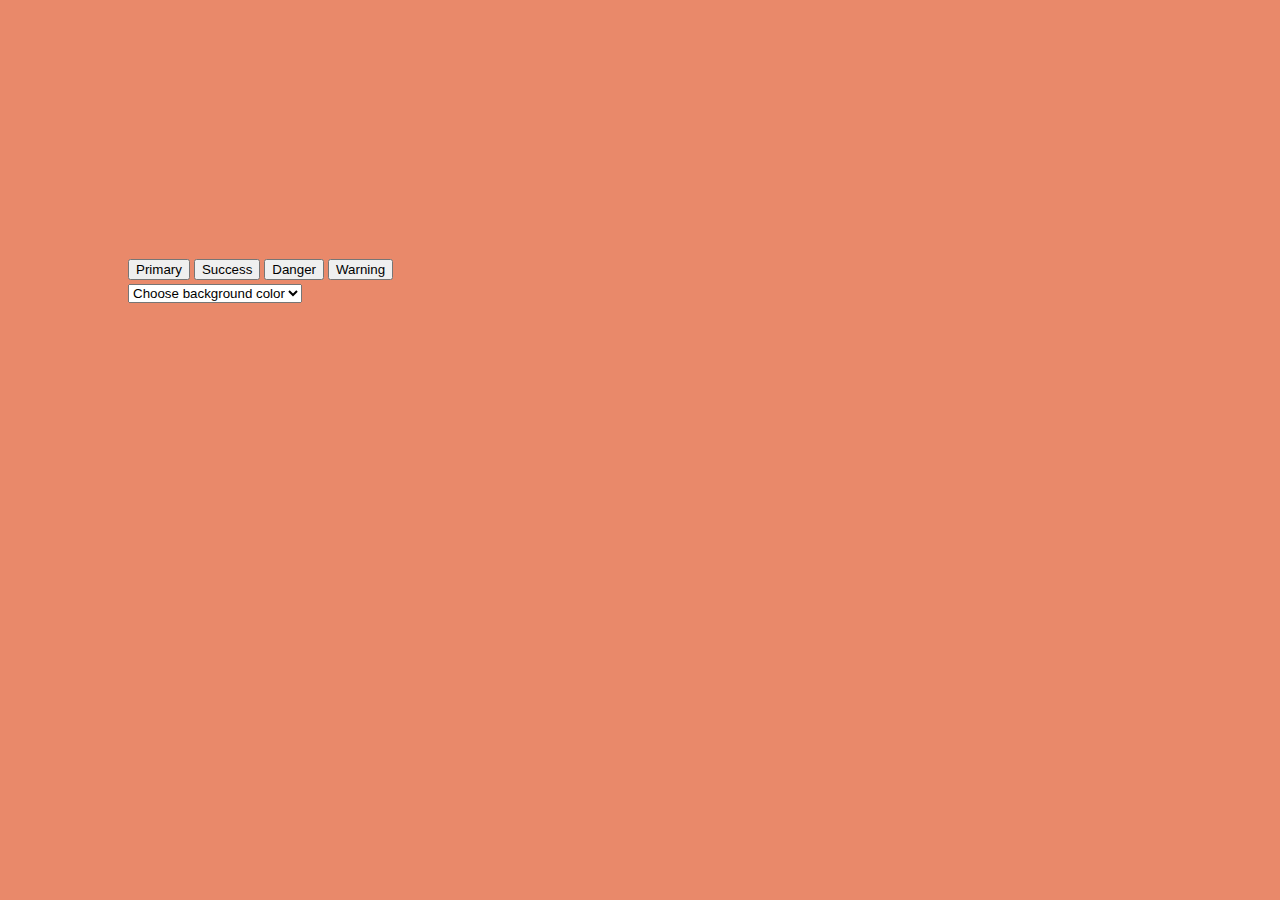
<file: ChangeColorButton/index.html>
<!DOCTYPE html>
<html lang="en">
  <head>
    <meta charset="UTF-8" />
    <meta name="viewport" content="width=device-width, initial-scale=1.0" />
    <title>Change Color Button</title>
    <link
      href="https://cdn.jsdelivr.net/npm/bootstrap@5.0.0-beta2/dist/css/bootstrap.min.css"
      rel="stylesheet"
      integrity="sha384-BmbxuPwQa2lc/FVzBcNJ7UAyJxM6wuqIj61tLrc4wSX0szH/Ev+nYRRuWlolflfl"
      crossorigin="anonymous"
    />
    <link rel="stylesheet" href="index.css" />
  </head>
  <body>
    <div class="container d-flex justify-content-center">
        <div class="main-container">
          
          <div class="mb-4">
              <button type="button" class="btn btn-primary btn-lg">Primary</button>
              <button type="button" class="btn btn-success btn-lg">Success</button>
              <button type="button" class="btn btn-danger btn-lg">Danger</button>
              <button type="button" class="btn btn-warning btn-lg ">Warning</button>
          </div>
          <select class="form-select" onchange="changeBtnColors(this)" aria-label="Default select example">
            <option value="default">Choose background color</option>
            <option value="random">Random</option>
            <option value="primary">Primary</option>
            <option value="success">Success</option>
            <option value="danger">Danger</option>
            <option value="warning">Warning</option>
          </select>
        </div>  
    </div>

    <script src="https://ajax.googleapis.com/ajax/libs/jquery/3.5.1/jquery.min.js"></script>
    <script src="index.js"></script>
    <script
      src="https://cdn.jsdelivr.net/npm/@popperjs/core@2.6.0/dist/umd/popper.min.js"
      integrity="sha384-KsvD1yqQ1/1+IA7gi3P0tyJcT3vR+NdBTt13hSJ2lnve8agRGXTTyNaBYmCR/Nwi"
      crossorigin="anonymous"
    ></script>
    <script
      src="https://cdn.jsdelivr.net/npm/bootstrap@5.0.0-beta2/dist/js/bootstrap.min.js"
      integrity="sha384-nsg8ua9HAw1y0W1btsyWgBklPnCUAFLuTMS2G72MMONqmOymq585AcH49TLBQObG"
      crossorigin="anonymous"
    ></script>
  </body>
</html>
</file>
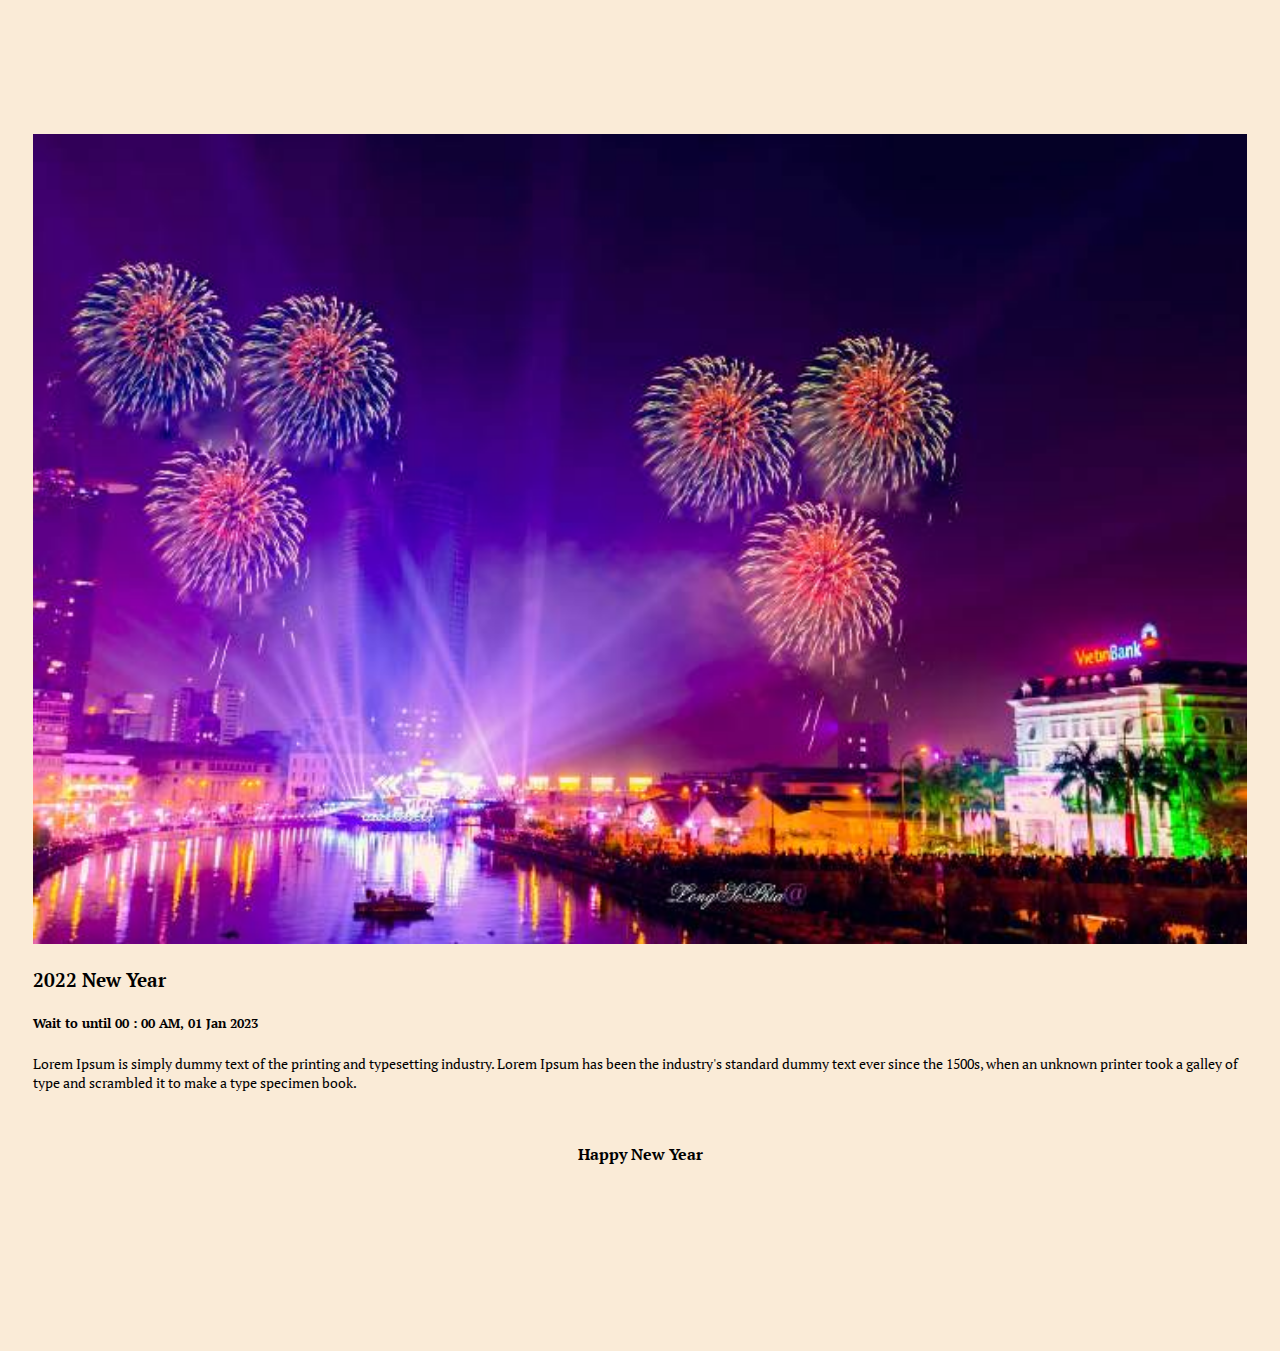
<file: CountDown Timer/index.html>
<!DOCTYPE html>
<html lang="en">
  <head>
    <meta charset="UTF-8" />
    <meta name="viewport" content="width=device-width, initial-scale=1.0" />
    <title>CountDown Timer</title>
    <link
      href="https://cdn.jsdelivr.net/npm/bootstrap@5.0.0-beta2/dist/css/bootstrap.min.css"
      rel="stylesheet"
      integrity="sha384-BmbxuPwQa2lc/FVzBcNJ7UAyJxM6wuqIj61tLrc4wSX0szH/Ev+nYRRuWlolflfl"
      crossorigin="anonymous"
    />
    <link rel="stylesheet" href="index.css" />
  </head>
  <body>
    <div
      class="container text-left "
    >
      <div class="row">
        <div class="col-lg-6">
          <img class="firework-img" src="bg.jpg" alt="firework-img" />
        </div>
        <div class="col-lg-6">
          <div>
            <h3><strong>2022 New Year</strong></h3>
            <h5 class="mt-2 text-primary">Wait to until 0: 00, 01 Jan 2022</h5>
            <p class="pt-4">
              Lorem Ipsum is simply dummy text of the printing and typesetting
              industry. Lorem Ipsum has been the industry's standard dummy text
              ever since the 1500s, when an unknown printer took a galley of
              type and scrambled it to make a type specimen book.
            </p>
          </div>
          <div class="deadline mt-4 d-flex justify-content-between">
            <div class=" time-format btn btn-success ">
              <h1 class="days">40</h1>
              <p>days   </p>
            </div>
            <div class=" time-format btn btn-success">
              <h1 class="hours">40</h1>
              <p>hours</p>
            </div>
            <div class=" time-format btn btn-success">
              <h1 class="minutes">40</h1>
              <p>minutes</p>
            </div>
            <div class=" time-format btn btn-success">
              <h1 class="seconds">40</h1>
              <p>seconds</p>
            </div>
          </div>
        </div>
      </div>
    </div>

    <script src="https://ajax.googleapis.com/ajax/libs/jquery/3.5.1/jquery.min.js"></script>
    <script src="index.js"></script>
    <script
      src="https://cdn.jsdelivr.net/npm/@popperjs/core@2.6.0/dist/umd/popper.min.js"
      integrity="sha384-KsvD1yqQ1/1+IA7gi3P0tyJcT3vR+NdBTt13hSJ2lnve8agRGXTTyNaBYmCR/Nwi"
      crossorigin="anonymous"
    ></script>
    <script
      src="https://cdn.jsdelivr.net/npm/bootstrap@5.0.0-beta2/dist/js/bootstrap.min.js"
      integrity="sha384-nsg8ua9HAw1y0W1btsyWgBklPnCUAFLuTMS2G72MMONqmOymq585AcH49TLBQObG"
      crossorigin="anonymous"
    ></script>
  </body>
</html>
</file>
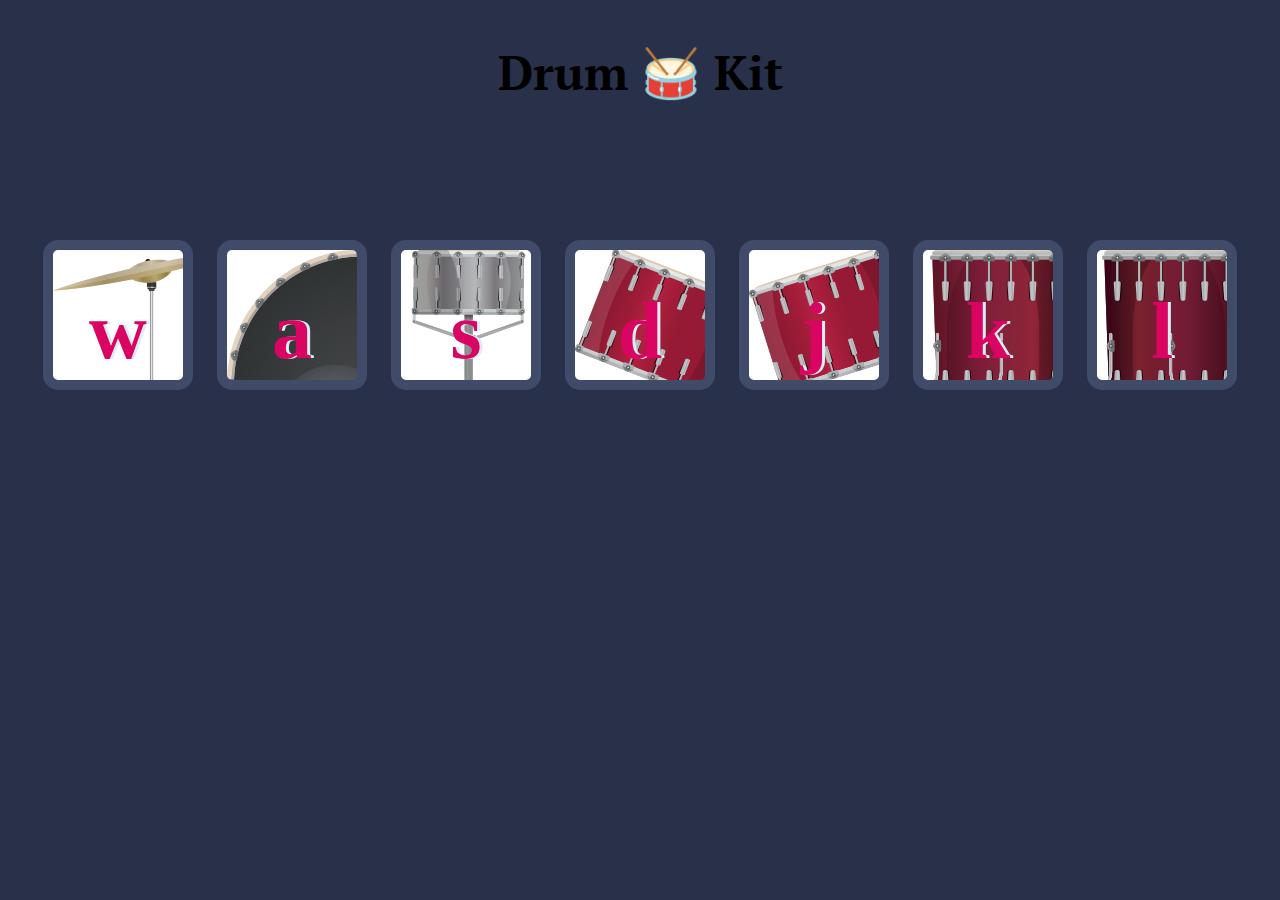
<file: Drum Kit/index.html>
<!DOCTYPE html>
<html lang="en">
<head>
<meta charset="UTF-8" />
<meta name="viewport" content="width=device-width, initial-scale=1.0" />
<title>Drum Kit</title>
<link
    href="https://cdn.jsdelivr.net/npm/bootstrap@5.0.0-beta2/dist/css/bootstrap.min.css"
    rel="stylesheet"
    integrity="sha384-BmbxuPwQa2lc/FVzBcNJ7UAyJxM6wuqIj61tLrc4wSX0szH/Ev+nYRRuWlolflfl"
    crossorigin="anonymous"
/>
<link rel="stylesheet" href="index.css" />
</head>
<body>
<h1 id="title">Drum 🥁 Kit</h1>
<div class="set">
    <button class="w drum">w</button>
    <button class="a drum">a</button>
    <button class="s drum">s</button>
    <button class="d drum">d</button>
    <button class="j drum">j</button>
    <button class="k drum">k</button>
    <button class="l drum">l</button>
</div>
<script src="https://ajax.googleapis.com/ajax/libs/jquery/3.5.1/jquery.min.js"></script>
<script src="index.js"></script>
<script
    src="https://cdn.jsdelivr.net/npm/@popperjs/core@2.6.0/dist/umd/popper.min.js"
    integrity="sha384-KsvD1yqQ1/1+IA7gi3P0tyJcT3vR+NdBTt13hSJ2lnve8agRGXTTyNaBYmCR/Nwi"
    crossorigin="anonymous"
></script>
<script
    src="https://cdn.jsdelivr.net/npm/bootstrap@5.0.0-beta2/dist/js/bootstrap.min.js"
    integrity="sha384-nsg8ua9HAw1y0W1btsyWgBklPnCUAFLuTMS2G72MMONqmOymq585AcH49TLBQObG"
    crossorigin="anonymous"
></script>
</body>
</html>
</file>
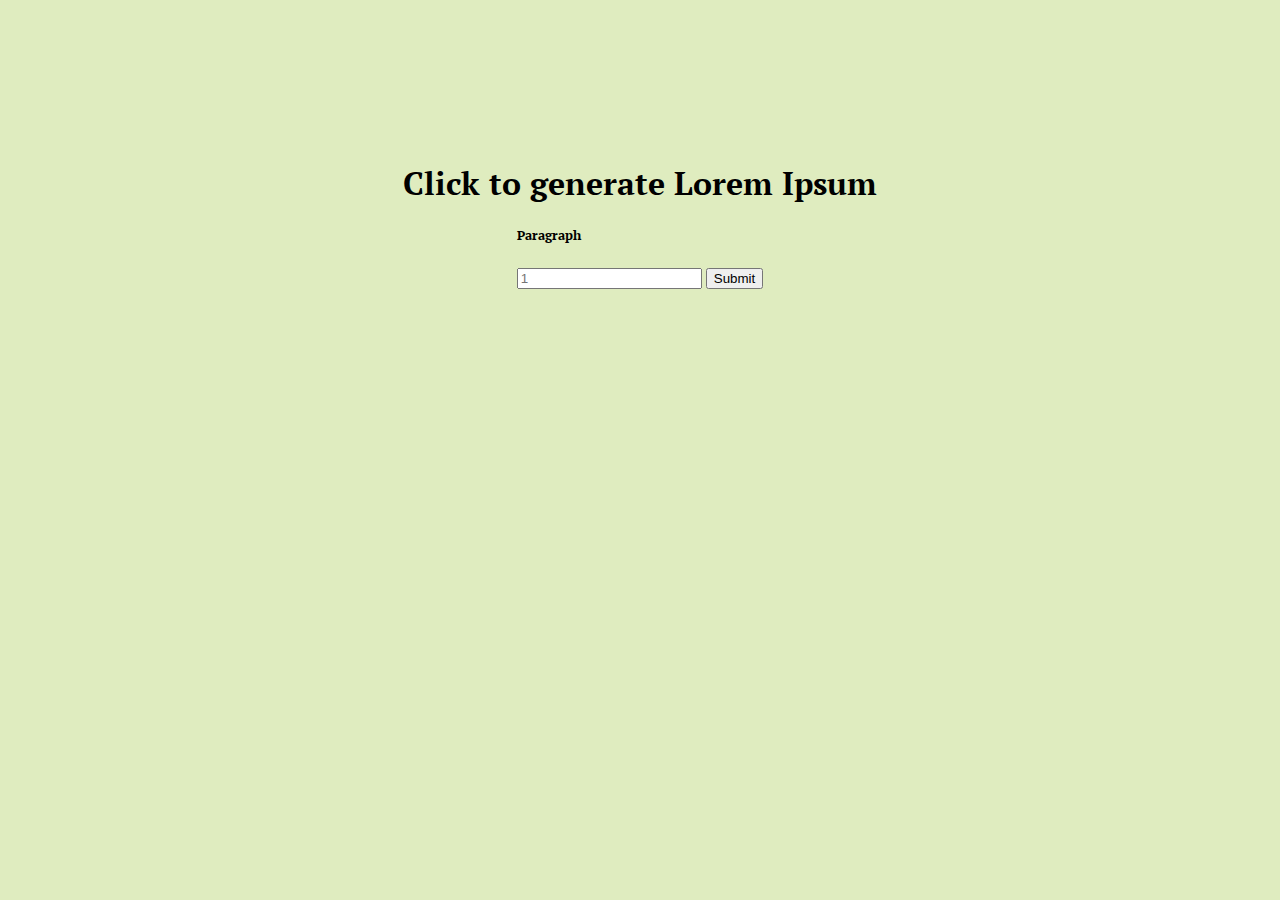
<file: Lorem Ipsum/index.html>
<!DOCTYPE html>
<html lang="en">
  <head>
    <meta charset="UTF-8" />
    <meta name="viewport" content="width=device-width, initial-scale=1.0" />
    <title>Lorem Ipsum Generator</title>
    <link
      href="https://cdn.jsdelivr.net/npm/bootstrap@5.0.0-beta2/dist/css/bootstrap.min.css"
      rel="stylesheet"
      integrity="sha384-BmbxuPwQa2lc/FVzBcNJ7UAyJxM6wuqIj61tLrc4wSX0szH/Ev+nYRRuWlolflfl"
      crossorigin="anonymous"
    />
    <link rel="stylesheet" href="index.css" />
  </head>
  <div class="container ">
    <div>
      <h1 class="mb-4 d-block">Click to generate Lorem Ipsum</h1>
    </div>
    <div class="d-flex ">
      <h5 class="p-2 mb-0 me-4  ">Paragraph</h5>
      <input type="number"  placeholder="1"  onchange="generatePar()" />
      <button class = "btn btn-primary btn-lg" type="submit">Submit</button>
    </div>
    <div class="paragraph">
        <p class="mt-4"></p>
    </div>
  </div>
  <body>
    <script src="https://ajax.googleapis.com/ajax/libs/jquery/3.5.1/jquery.min.js"></script>
    <script src="index.js"></script>
    <script
      src="https://cdn.jsdelivr.net/npm/@popperjs/core@2.6.0/dist/umd/popper.min.js"
      integrity="sha384-KsvD1yqQ1/1+IA7gi3P0tyJcT3vR+NdBTt13hSJ2lnve8agRGXTTyNaBYmCR/Nwi"
      crossorigin="anonymous"
    ></script>
    <script
      src="https://cdn.jsdelivr.net/npm/bootstrap@5.0.0-beta2/dist/js/bootstrap.min.js"
      integrity="sha384-nsg8ua9HAw1y0W1btsyWgBklPnCUAFLuTMS2G72MMONqmOymq585AcH49TLBQObG"
      crossorigin="anonymous"
    ></script>
  </body>
</html>
</file>
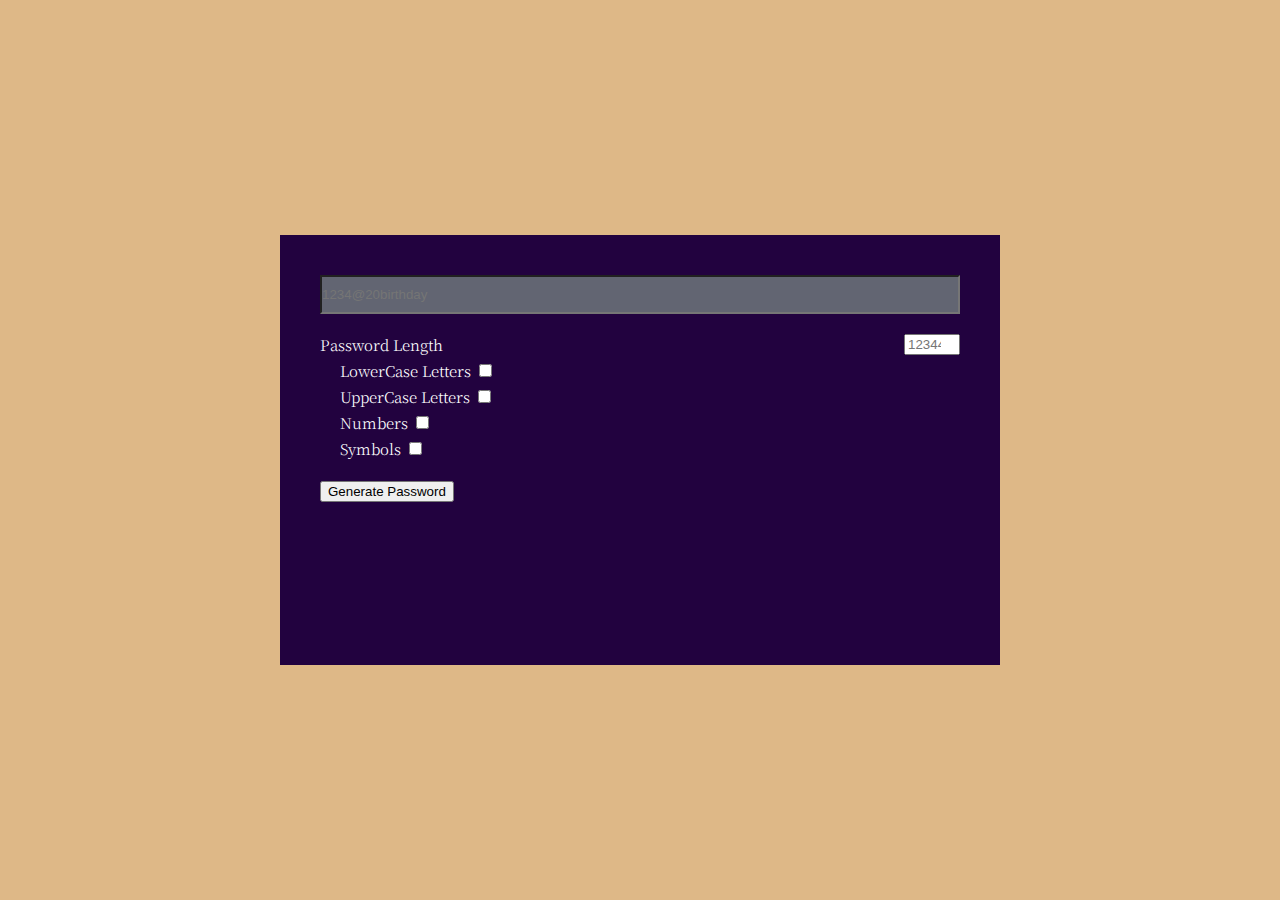
<file: Password Generator/index.html>
<!DOCTYPE html>
<html lang="en">
<head>
    <meta charset="UTF-8">
    <meta name="viewport" content="width=device-width, initial-scale=1.0">
    <title>Password Generator</title>
    <link href="https://cdn.jsdelivr.net/npm/bootstrap@5.0.0-beta2/dist/css/bootstrap.min.css" rel="stylesheet" integrity="sha384-BmbxuPwQa2lc/FVzBcNJ7UAyJxM6wuqIj61tLrc4wSX0szH/Ev+nYRRuWlolflfl" crossorigin="anonymous">
    <link rel="stylesheet" href="index.css">

</head>
<body>
    <div class="main-box container-lg ">
        
        <div class="pw-header">
            <input type="text" id="copy-pw" placeholder="1234@20birthday">
            <button class="btn" onclick="myFunction()">Copy</button>
        </div>

        <div class="pw-body">
            <div class="passwordlength">
                <label for="passwordlength"> Password Length</label>
                <input type="number" id="password" name="password" placeholder="12344567" min = "4" max="25" >
            </div>
            <div class="form-check">
                <label class="form-check-label" for="flexCheckDefault">
                    LowerCase Letters
                </label>
                <input class="form-check-input" type="checkbox" value="" id="lowerCase">
            </div>
            <div class="form-check">
                <label class="form-check-label" for="flexCheckDefault">
                    UpperCase Letters
                </label>
                <input class="form-check-input" type="checkbox" value="" id="upperCase">
            </div>
            <div class="form-check">
                <label class="form-check-label" for="flexCheckDefault">
                    Numbers
                </label>
                <input class="form-check-input" type="checkbox" value="" id="numbers">
            </div>
            <div class="form-check">
                <label class="form-check-label" for="flexCheckDefault">
                    Symbols
                </label>
                <input class="form-check-input" type="checkbox" value="" id="symbols">
            </div>
        </div>

        <div class="pw-footer">
            <button type="submit" id="generatePw" class="btn btn-success"> Generate Password</button>
        </div>
    </div>

    <script src="https://ajax.googleapis.com/ajax/libs/jquery/3.5.1/jquery.min.js"></script>
    <script src="index.js"></script>
    <script src="https://cdn.jsdelivr.net/npm/@popperjs/core@2.6.0/dist/umd/popper.min.js" integrity="sha384-KsvD1yqQ1/1+IA7gi3P0tyJcT3vR+NdBTt13hSJ2lnve8agRGXTTyNaBYmCR/Nwi" crossorigin="anonymous"></script>
    <script src="https://cdn.jsdelivr.net/npm/bootstrap@5.0.0-beta2/dist/js/bootstrap.min.js" integrity="sha384-nsg8ua9HAw1y0W1btsyWgBklPnCUAFLuTMS2G72MMONqmOymq585AcH49TLBQObG" crossorigin="anonymous"></script>
</body>
</html>
</file>
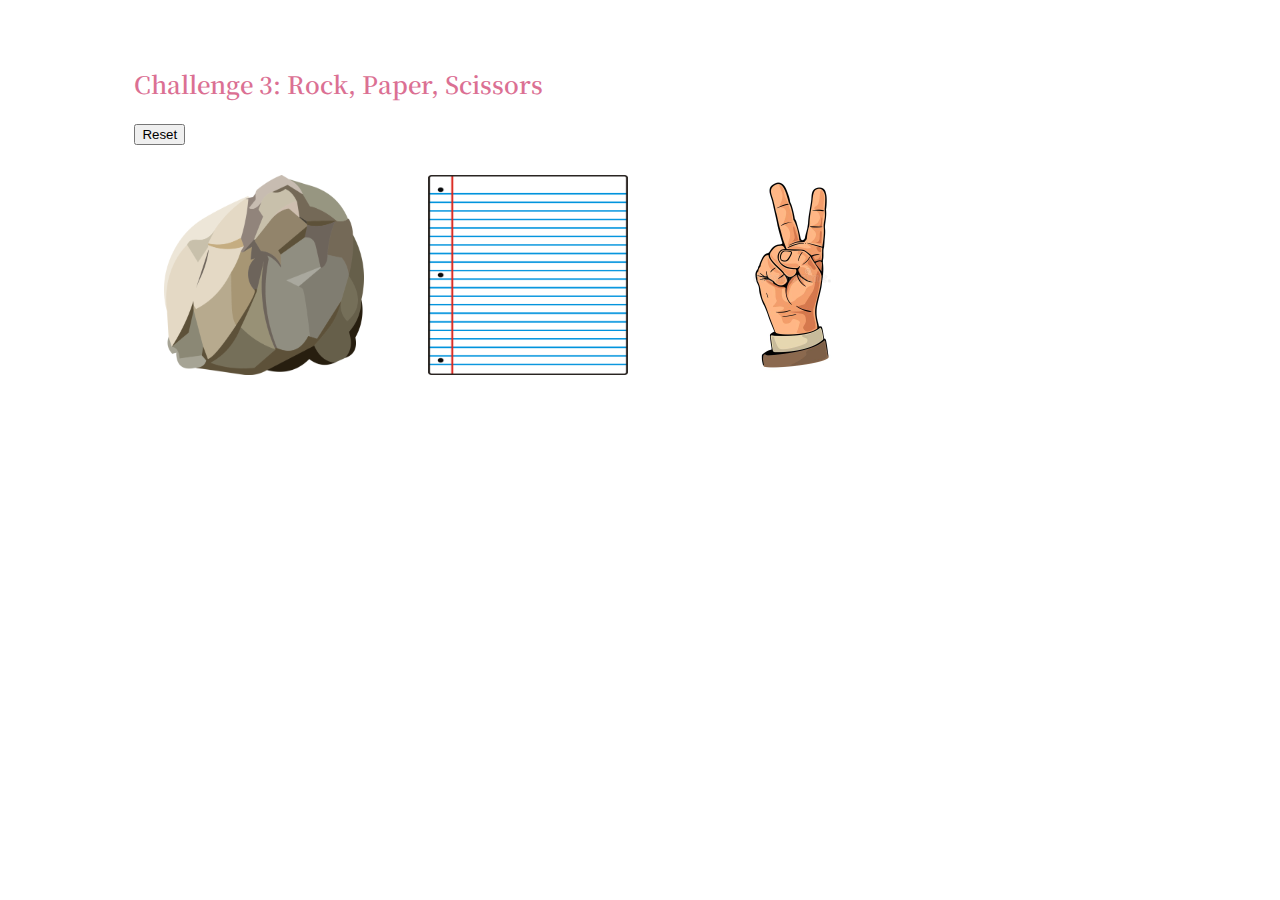
<file: Rock, Scissor, Paper Game/index.html>
<!DOCTYPE html>
<html lang="en">
<head>
    <meta charset="UTF-8">
    <meta name="viewport" content="width=device-width, initial-scale=1.0">
    <title>Challenge title</title>
    <link href="https://cdn.jsdelivr.net/npm/bootstrap@5.0.0-beta2/dist/css/bootstrap.min.css" rel="stylesheet" integrity="sha384-BmbxuPwQa2lc/FVzBcNJ7UAyJxM6wuqIj61tLrc4wSX0szH/Ev+nYRRuWlolflfl" crossorigin="anonymous">
    <link rel="stylesheet" href="index.css">

</head>
<body>
    <section id="challenge">
        <div class="container-fluid text-center">
          <h2> Challenge 3: Rock, Paper, Scissors</h2>
          <button class="btn btn-danger" onclick="reset()"> Reset</button>
          <div>
            <img id="rock" src="gameImg/rock.png" alt="" onclick="playGame(this)">
            <img id="paper" src="gameImg/paper.png" alt="" onclick="playGame(this)">
            <img id="scissors" src="gameImg/scissors.png" alt="" onclick="playGame(this)">
          </div> 
        </div>
      </section>
    <script src="https://ajax.googleapis.com/ajax/libs/jquery/3.5.1/jquery.min.js"></script>
    <script src="index.js"></script>
    <script src="https://cdn.jsdelivr.net/npm/@popperjs/core@2.6.0/dist/umd/popper.min.js" integrity="sha384-KsvD1yqQ1/1+IA7gi3P0tyJcT3vR+NdBTt13hSJ2lnve8agRGXTTyNaBYmCR/Nwi" crossorigin="anonymous"></script>
    <script src="https://cdn.jsdelivr.net/npm/bootstrap@5.0.0-beta2/dist/js/bootstrap.min.js" integrity="sha384-nsg8ua9HAw1y0W1btsyWgBklPnCUAFLuTMS2G72MMONqmOymq585AcH49TLBQObG" crossorigin="anonymous"></script>
</body>
</html>
</file>
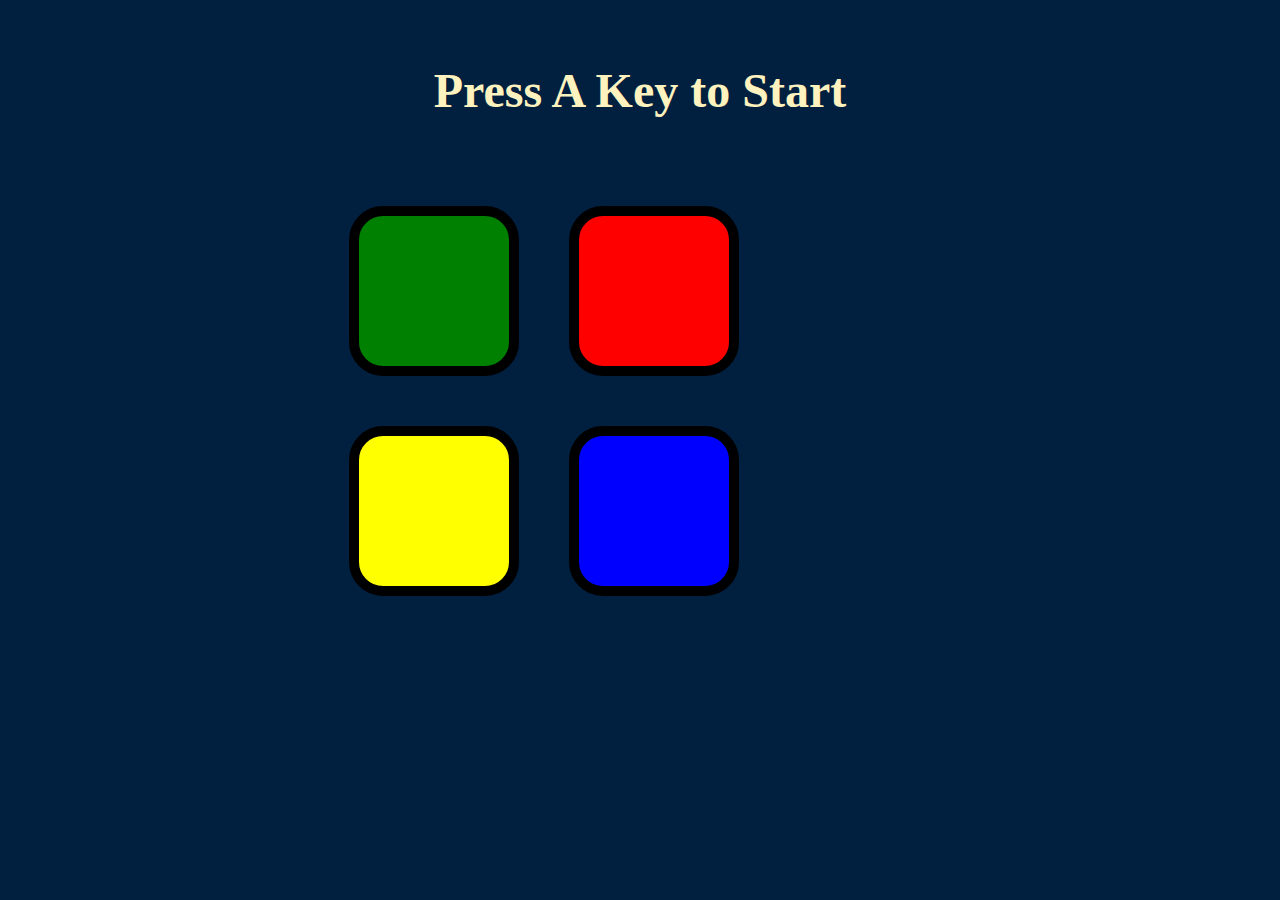
<file: Simon Game/index.html>
<!DOCTYPE html>
<html lang="en">
<head>
    <meta charset="UTF-8">
    <meta name="viewport" content="width=device-width, initial-scale=1.0">
    <title>Challenge title</title>
    <link href="https://cdn.jsdelivr.net/npm/bootstrap@5.0.0-beta2/dist/css/bootstrap.min.css" rel="stylesheet" integrity="sha384-BmbxuPwQa2lc/FVzBcNJ7UAyJxM6wuqIj61tLrc4wSX0szH/Ev+nYRRuWlolflfl" crossorigin="anonymous">
    <link rel="stylesheet" href="index.css">

</head>
<body>
    <h1 id="level-title">Press A Key to Start</h1>
    <div class="container">
      <div class="row">
        <div type="button" id="green" class="btn green"></div>

        <div type="button" id="red" class="btn red"></div>
      </div>

      <div class="row">
        <div type="button" id="yellow" class="btn yellow"></div>
        <div type="button" id="blue" class="btn blue"></div>
      </div>
    </div>

    <script src="https://ajax.googleapis.com/ajax/libs/jquery/3.5.1/jquery.min.js"></script>
    <script src="index.js"></script>
    <script src="https://cdn.jsdelivr.net/npm/@popperjs/core@2.6.0/dist/umd/popper.min.js" integrity="sha384-KsvD1yqQ1/1+IA7gi3P0tyJcT3vR+NdBTt13hSJ2lnve8agRGXTTyNaBYmCR/Nwi" crossorigin="anonymous"></script>
    <script src="https://cdn.jsdelivr.net/npm/bootstrap@5.0.0-beta2/dist/js/bootstrap.min.js" integrity="sha384-nsg8ua9HAw1y0W1btsyWgBklPnCUAFLuTMS2G72MMONqmOymq585AcH49TLBQObG" crossorigin="anonymous"></script>
</body>
</html>
</file>
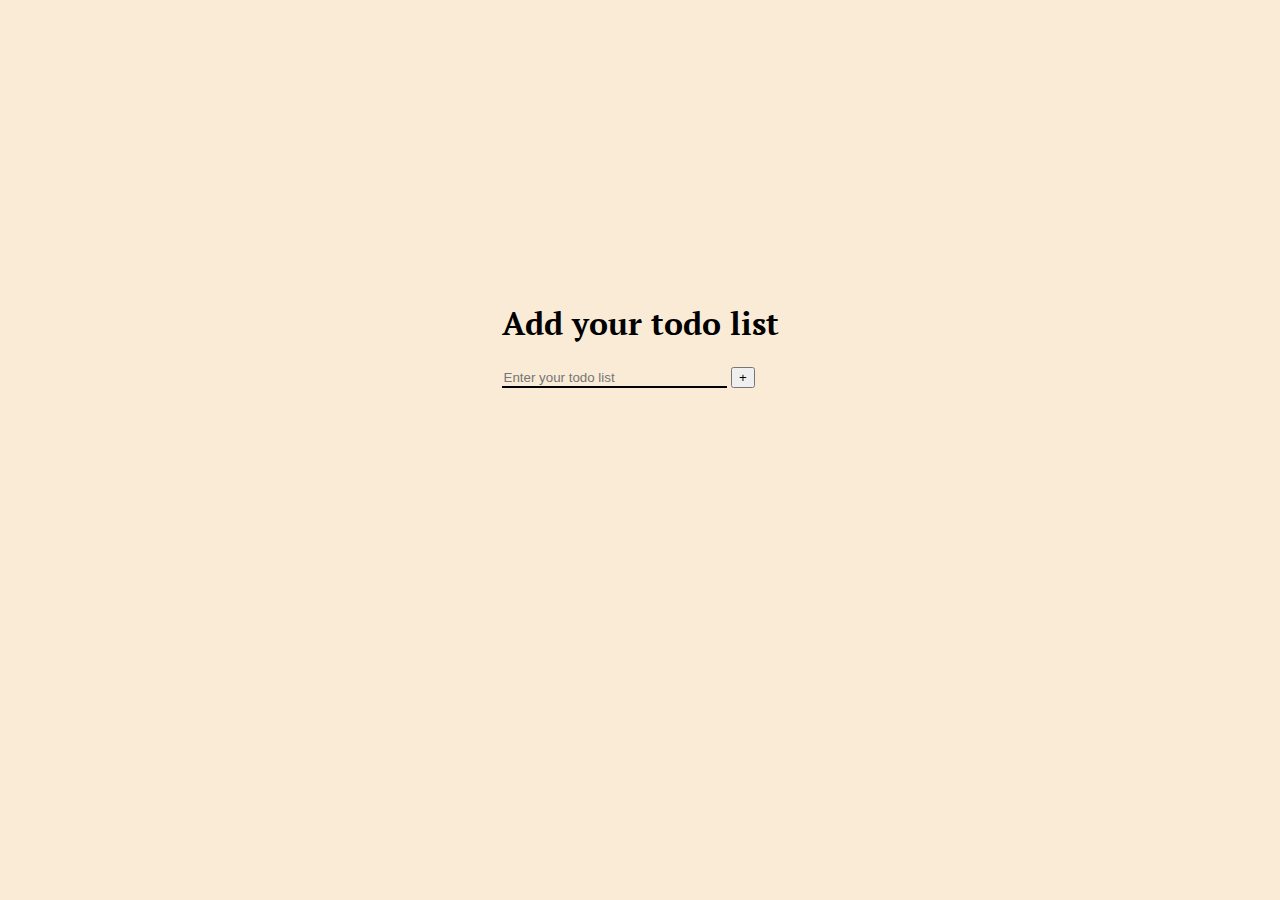
<file: Todo App/index.html>
<!DOCTYPE html>
<html lang="en">
  <head>
    <meta charset="UTF-8" />
    <meta name="viewport" content="width=device-width, initial-scale=1.0" />
    <title>Todo App</title>
    <link
      href="https://cdn.jsdelivr.net/npm/bootstrap@5.0.0-beta2/dist/css/bootstrap.min.css"
      rel="stylesheet"
      integrity="sha384-BmbxuPwQa2lc/FVzBcNJ7UAyJxM6wuqIj61tLrc4wSX0szH/Ev+nYRRuWlolflfl"
      crossorigin="anonymous"
    />
    <link rel="stylesheet" href="index.css" />
  </head>
  <body>
    <div class="container">
      <div class="todo-form">
        <h1 class="mb-4">Add your todo list</h1>
        <div class="input-field mb-2">
            <input id="input" type="text" placeholder="Enter your todo list" autocomplete="off"/>
            <button onclick="todoList()" class="btn btn-secondary" >+</button>
        </div>
        <!-- <div class="form-check mt-2 d-flex ">
          <input
            class="form-check-input me-4"
            type="checkbox"
            value=""
            id="todolist"
          />
          <p class="form-check-label" for="todolist">Your list here</p>
        </div> -->
      </div>
    </div>

    <script src="https://ajax.googleapis.com/ajax/libs/jquery/3.5.1/jquery.min.js"></script>
    <script src="index.js"></script>
    <script
      src="https://cdn.jsdelivr.net/npm/@popperjs/core@2.6.0/dist/umd/popper.min.js"
      integrity="sha384-KsvD1yqQ1/1+IA7gi3P0tyJcT3vR+NdBTt13hSJ2lnve8agRGXTTyNaBYmCR/Nwi"
      crossorigin="anonymous"
    ></script>
    <script
      src="https://cdn.jsdelivr.net/npm/bootstrap@5.0.0-beta2/dist/js/bootstrap.min.js"
      integrity="sha384-nsg8ua9HAw1y0W1btsyWgBklPnCUAFLuTMS2G72MMONqmOymq585AcH49TLBQObG"
      crossorigin="anonymous"
    ></script>
  </body>
</html>
</file>
<file: ChangeColorButton/index.css>
@import url("https://fonts.googleapis.com/css2?family=Noto+Serif+JP:wght@300;400;500;600;700;900&family=PT+Serif:ital,wght@0,400;0,700;1,400;1,700&display=swap");
/* font-family: 'Noto Serif JP', serif;
font-family: 'PT Serif', serif; */
body{
    font-family: 'Noto Serif JP', serif;
    font-weight: 300;
    margin: 0;
    min-height: 500px;
    background-color: #e9896a;
}


.container{
    padding: 20% 10%;
}
</file>
<file: CountDown Timer/index.css>
@import url("https://fonts.googleapis.com/css2?family=Noto+Serif+JP:wght@300;400;500;600;700;900&family=PT+Serif:ital,wght@0,400;0,700;1,400;1,700&display=swap");
/* font-family: 'Noto Serif JP', serif  - not too bold;
font-family: 'PT Serif', serif;  - a bit bolder */
body{
    font-family: 'PT Serif', serif;
    font-weight: 400;
    background-color: antiquewhite;
}

.firework-img{
    width: 100%;
}
.container{
    padding: 10% 2%;
}
p{
    font-size: 14px;
}

.time-format{
    width: 90px;
    height: 90px;
    background-color: #282846;
}
.happy-time{
    text-align: center;
    padding: 30px;
}
</file>
<file: Drum Kit/index.css>
@import url("https://fonts.googleapis.com/css2?family=Noto+Serif+JP:wght@300;400;500;600;700;900&family=PT+Serif:ital,wght@0,400;0,700;1,400;1,700&display=swap");
/* font-family: 'Noto Serif JP', serif;
font-family: 'PT Serif', serif; */
body {
  font-family: "Noto Serif JP", serif;
  font-weight: 300;
  text-align: center;
  background-color: #283149;
}

h1 {
  font-weight: 700;
  font-size: 3rem;
  font-family: "PT Serif", serif;
  margin-top: 40px;
}
h2 {
  font-weight: 600;
}
.set {
  margin: 10% auto;
}

.drum {
  outline: none;
  border: 10px solid #404b69;
  font-size: 5rem;
  font-family: "Arvo", cursive;
  line-height: 2;
  font-weight: 900;
  color: #da0463;
  text-shadow: 3px 0 #dbedf3;
  border-radius: 15px;
  display: inline-block;
  width: 150px;
  height: 150px;
  text-align: center;
  margin: 10px;
  background-color: white;
}
.w {
  background-image: url("images/crash.png");
}

.a {
  background-image: url("images/kick.png");
}

.s {
  background-image: url("images/snare.png");
}

.d {
  background-image: url("images/tom1.png");
}

.j {
  background-image: url("images/tom2.png");
}

.k {
  background-image: url("images/tom3.png");
}

.l {
  background-image: url("images/tom4.png");
}
.pressed{
    box-shadow: #1930a2;
    opacity: 0.5;
}
</file>
<file: Lorem Ipsum/index.css>
@import url("https://fonts.googleapis.com/css2?family=Noto+Serif+JP:wght@300;400;500;600;700;900&family=PT+Serif:ital,wght@0,400;0,700;1,400;1,700&display=swap");
/* font-family: 'Noto Serif JP', serif;
font-family: 'PT Serif', serif; */
body{
    font-family: 'PT Serif', serif;

    background-color: rgb(223, 236, 191);

}


h1{
    font-weight: 700;
    margin: 0;
}

p.{
    font-size: 1rem;
    font-weight: 300;
    line-height: 1.2;
}

.container{
    padding: 2%;
    min-height: 400px;
    display: flex;
    flex-direction: column;
    align-items: center;
    justify-content: center;
}
</file>
<file: Password Generator/index.css>
@import url("https://fonts.googleapis.com/css2?family=Noto+Serif+JP:wght@300;400;500;600;700;900&family=PT+Serif:ital,wght@0,400;0,700;1,400;1,700&display=swap");
/* font-family: 'Noto Serif JP', serif;
font-family: 'PT Serif', serif; */
body{
    font-family: 'Noto Serif JP', serif;
    font-weight: 300;
    font-size: 15px;
    display: flex;
    align-items: center;
    justify-content: center;
    min-height: 100vh;
    margin: 0;
    background-color: burlywood;
    color: white ;
}


h1{
    font-weight: 200;
    font-size: 2rem;
    font-family: 'PT Serif', serif;
    text-align: center;
}

.main-box{
    width: 50%;
    height: 350px;
    background-color: rgb(34, 2, 63);
    padding: 40px;
}
.pw-header{
    background-color: yellowgreen;
    display: flex;
    align-items: center;
    position: relative;
}
#copy-pw {
    background-color:#626572;
    padding: 10px 0;
    display: inline-block;
    width: 100%;
    margin: auto 0;
}
.pw-header button{
    position: absolute;
    top: 0;
    right: 0;
    color: grey;
    transform: translate(0,-10px);
    font-size: 0.8rem;
    opacity : 0; 
    transition:opacity 1s ease-out;
    border: none;
    background-color: rgb(214, 208, 219);

}
.pw-header:hover button{
    opacity : 1; 
}

.pw-body{
    margin: 20px 0;
}
.form-check-label{
    padding-left: 15px;
}
.form-check{
    margin: 5px;
}
.passwordlength {
    display: flex;
    justify-content: space-between;
}
/* .pw-footer{
    display: flex;
    justify-content: center;
} */
</file>
<file: Rock, Scissor, Paper Game/index.css>
@import url("https://fonts.googleapis.com/css2?family=Noto+Serif+JP:wght@300;400;500;600;700;900&family=PT+Serif:ital,wght@0,400;0,700;1,400;1,700&display=swap");
/* font-family: 'Noto Serif JP', serif;
font-family: 'PT Serif', serif; */
body {
  font-family: "Noto Serif JP", serif;
  font-weight: 300;
}

h1 {
  font-weight: 700;
  font-family: "PT Serif", serif;
}
h2 {
  font-weight: 600;
}
.container-fluid {
  padding: 3% 10%;
}
#challenge img {
  width: 200px;
  height: 200px;
  padding: 30px;
  justify-content: space-around;
}
.container-fluid h2 {
  color: palevioletred;
}
.display-winner {
  display: inline-block;
  font-size: 40px;
  color: red;
}
</file>
<file: Simon Game/index.css>
@import url("https://fonts.googleapis.com/css2?family=Noto+Serif+JP:wght@300;400;500;600;700;900&family=PT+Serif:ital,wght@0,400;0,700;1,400;1,700&display=swap");
/* font-family: 'Noto Serif JP', serif;
font-family: 'PT Serif', serif; */
body {
  font-family: "Noto Serif JP", serif;
  font-weight: 300;
}

h1 {
  font-weight: 700;
  font-family: "PT Serif", serif;
}
h2 {
  font-weight: 600;
}
body {
  text-align: center;
  background-color: #011f3f;
}

#level-title {
  font-family: "Press Start 2P", cursive;
  font-size: 3rem;
  margin: 5%;
  color: #fef2bf;
  align-items: center;
}

.container {
  display: block;
  width: 50%;
  margin: auto;
}
.row {
  display: flex;
  flex-direction: row;
}

.btn {
  margin: 25px;
  display: inline-block;
  height: 150px;
  width: 150px;
  border: 10px solid black;
  border-radius: 20%;
}

.game-over {
  background-color: red;
  opacity: 0.8;
}

.red {
  background-color: red;
}

.green {
  background-color: green;
}

.blue {
  background-color: blue;
}

.yellow {
  background-color: yellow;
}

.pressed {
  box-shadow: 0 0 20px white;
  background-color: grey;
}
</file>
<file: Todo App/index.css>
@import url("https://fonts.googleapis.com/css2?family=Noto+Serif+JP:wght@300;400;500;600;700;900&family=PT+Serif:ital,wght@0,400;0,700;1,400;1,700&display=swap");
/* font-family: 'Noto Serif JP', serif;
font-family: 'PT Serif', serif; */
body{
    font-family: 'PT Serif', serif;
    font-weight: 300;
    background-color: antiquewhite;

}


h1{
    font-weight: 700;
    font-family: 'PT Serif', serif;
}
h2{
    font-weight: 600;
}
p{
    margin-bottom: 0;
}
.container{
    padding: 10%;
    display: flex;
    justify-content: center;
    align-items: center;
    min-height: 400px;
}
.todo-form{
    padding: 40px;
    text-align: left;

}
input{
    border: none;
    border-bottom: 2px solid black;
    box-shadow: coral;
    background-color: antiquewhite;
    width: 80%;
}

input:focus{
    border: none;
    outline: none;
    border-bottom: 2px solid black;
}
</file>
